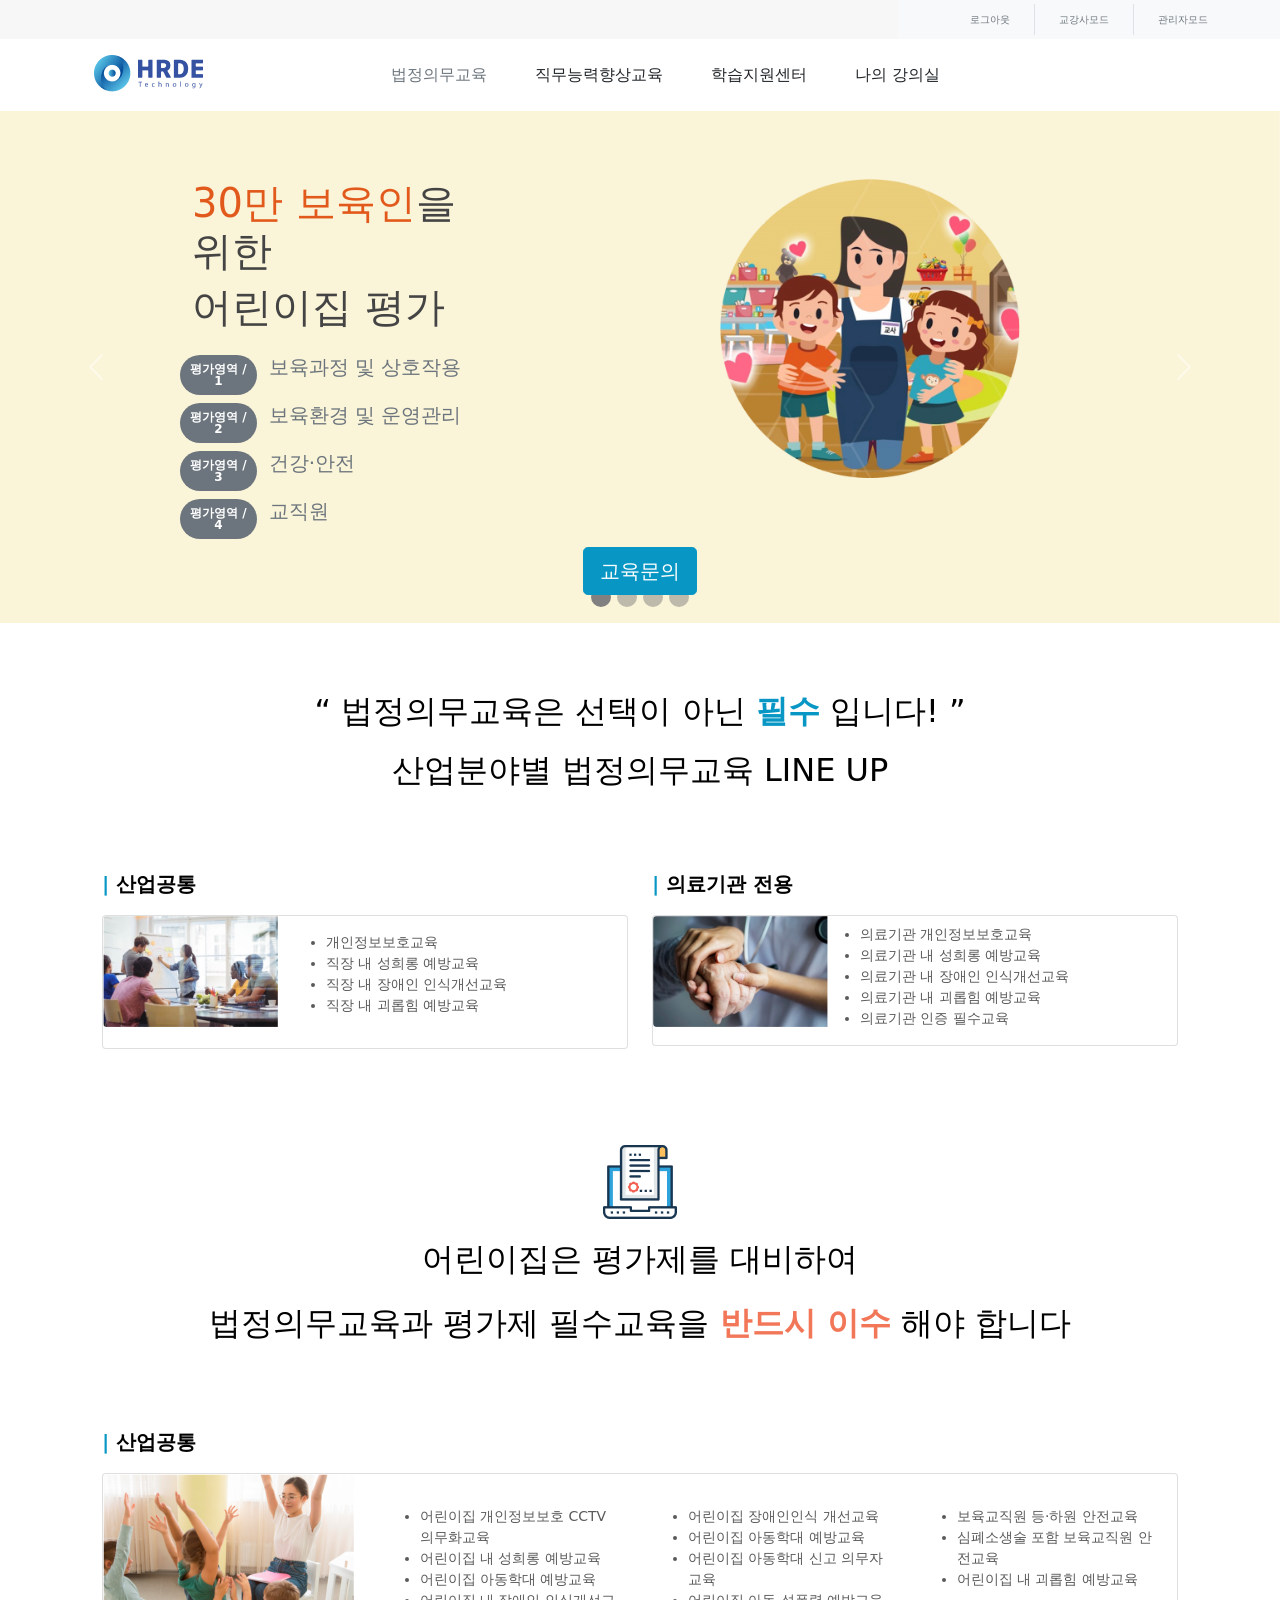
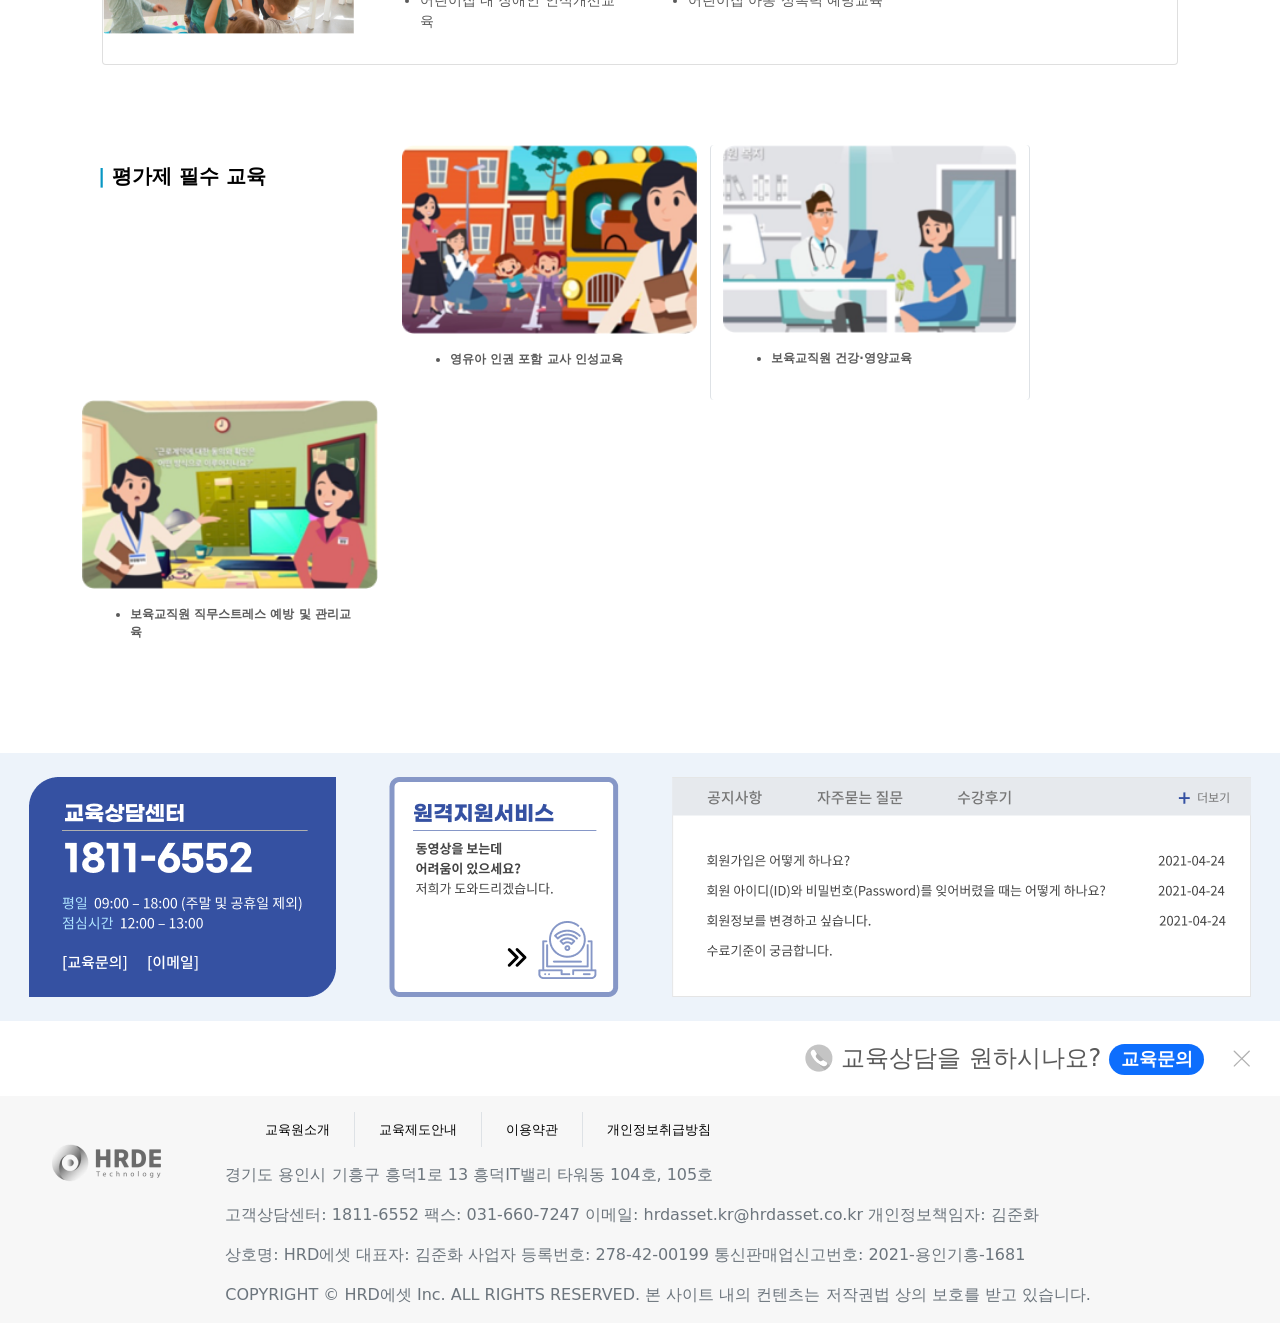
<file: index.html>
<!doctype html>
<html lang="en">

<head>
  <meta charset="utf-8">
  <meta name="viewport" content="width=device-width, initial-scale=1">
  <meta name="description" content="">
  <meta name="author" content="Mark Otto, Jacob Thornton, and Bootstrap contributors">
  <meta name="generator" content="Hugo 0.88.1">
  <title>Carousel Template · Bootstrap v5.1</title>

  <link rel="canonical" href="https://getbootstrap.com/docs/5.1/examples/carousel/">



  <!-- Bootstrap core CSS -->
  <link href="assets/dist/css/bootstrap.min.css" rel="stylesheet">

  <style>
    .bd-placeholder-img {
      font-size: 1.125rem;
      text-anchor: middle;
      -webkit-user-select: none;
      -moz-user-select: none;
      user-select: none;
    }

    @media (min-width: 768px) {
      .bd-placeholder-img-lg {
        font-size: 3.5rem;
      }
    }
  </style>


  <!-- Custom styles for this template -->
  <link href="carousel.css" rel="stylesheet">
  <link href="headers.css" rel="stylesheet">
  <link href="styles.css" rel="stylesheet">
</head>

<body>
  <main>
    <div class="row">
      <div class="col-lg-12" style="background-color: #F7F7F7;">
        <nav class="py-1 px-4 bg-light float-end">
          <div class="container d-flex flex-wrap">
            <ul class="nav">
              <li class="nav-item"><small style="font-size: x-small;"><a href="#"
                    class="nav-link link-dark px-4 d-block text-muted">로그아웃</a></small></li>
              <li class="nav-item"><small style="font-size: x-small;"><a href="#"
                    class="nav-link link-dark px-4 d-block text-muted border-end border-start">교강사모드</a></small></li>
              <li class="nav-item"><small style="font-size: x-small;"><a href="#"
                    class="nav-link link-dark px-4 d-block text-muted">관리자모드</a></small></li>
            </ul>
          </div>
        </nav>
      </div>
      <div class="col-lg-12">
        <div class="container">
          <header class="d-flex flex-wrap py-3">
            <div class="col-md-3 text-start">
              <img src="assets/img/logo.png" alt="">
            </div>

            <ul class="nav col-12 col-md-auto mb-2 justify-content-center mb-md-0">
              <li><a href="#" class="nav-link px-4 link-secondary">법정의무교육</a></li>
              <li><a href="#" class="nav-link px-4 link-dark">직무능력향상교육</a></li>
              <li><a href="#" class="nav-link px-4 link-dark">학습지원센터</a></li>
              <li><a href="#" class="nav-link px-4 link-dark">나의 강의실</a></li>
            </ul>
          </header>
        </div>
      </div>
    </div>

    <div id="myCarousel" class="carousel slide" data-bs-ride="carousel">
      <ol class="carousel-indicators">
        <li type="button" data-bs-target="#myCarousel" data-bs-slide-to="0" class="active" aria-current="true"
          aria-label="Slide 1"></li>
        <li type="button" data-bs-target="#myCarousel" data-bs-slide-to="1" aria-label="Slide 2"></li>
        <li type="button" data-bs-target="#myCarousel" data-bs-slide-to="2" aria-label="Slide 3"></li>
        <li type="button" data-bs-target="#myCarousel" data-bs-slide-to="3" aria-label="Slide 4"></li>
      </ol>
      <div class="carousel-inner">
        <!-- slide 1 -->
        <div class="carousel-item active">
          <img src="assets/img/kotak.png" class="bd-placeholder-img" width="100%" height="100%" aria-hidden="true"
            preserveAspectRatio="xMidYMid slice" focusable="false" alt="">

          <div class="container">
            <div class="carousel-caption">
              <div class="row">
                <div class="col-md-4 text-start">
                  <h1 class="col-md-12 text-start" style="color: #444444"><span style="color: #E2591C;">30만 보육인</span>을
                    위한</h1>
                  <h1 class="col-md-12 text-start mb-4" style="color: #444444">어린이집 평가</h1>
                  <div class="row">
                    <div class="badge bg-secondary text-wrap rounded-pill p-2 col-md-3">
                      평가영역 / 1
                    </div>
                    <h5 class="text-wrap col-md-9 text-secondary">보육과정 및 상호작용</h5>
                  </div>
                  <div class="row mt-2">
                    <div class="badge bg-secondary text-wrap rounded-pill p-2 col-md-3">
                      평가영역 / 2
                    </div>
                    <h5 class="text-wrap col-md-9 text-secondary">보육환경 및 운영관리</h5>
                  </div>
                  <div class="row mt-2">
                    <div class="badge bg-secondary text-wrap rounded-pill p-2 col-md-3">
                      평가영역 / 3
                    </div>
                    <h5 class="text-wrap col-md-9 text-secondary">건강·안전</h5>
                  </div>
                  <div class="row mt-2">
                    <div class="badge bg-secondary text-wrap rounded-pill p-2 col-md-3">
                      평가영역 / 4
                    </div>
                    <h5 class="text-wrap col-md-9 text-secondary">교직원</h5>
                  </div>
                </div>
                <div class="col-md-6 offset-md-2"><img width="300px" src="assets/img/keluarga.png" alt=""></div>
              </div>
              <p class="mt-2"><a class="btn btn-lg btn-primary" href="#">교육문의</a></p>
            </div>
          </div>
        </div>

        <!-- slide 2 -->
        <div class="carousel-item">
          <img src="assets/img/slide2.png" class="bd-placeholder-img" width="100%" height="100%" aria-hidden="true"
            preserveAspectRatio="xMidYMid slice" focusable="false" alt="">

          <div class="container">
            <div class="carousel-caption">
              <p class="fs-1 text-black">HRD에셋 교육원 <span class="fw-bolder">법정의무교육</span></p>
              <img src="assets/img/gambarslide2.png" alt="">
              <p class="mt-2"><a class="btn btn-lg btn-primary" href="#">교육문의</a></p>
            </div>
          </div>
        </div>

        <!-- slide 3 -->
        <div class="carousel-item">
          <img src="assets/img/slide3.png" class="bd-placeholder-img" width="100%" height="100%" aria-hidden="true"
            preserveAspectRatio="xMidYMid slice" focusable="false" alt="">

          <div class="container">
            <div class="carousel-caption">
              <div class="row">
                <div class="col-sm-6">
                  <img width="400px" src="assets/img/textslide3.png" alt="">
                </div>
                <div class="col-sm-6">
                  <img width="400px" src="assets/img/gambarslide3.png" alt="">
                </div>
              </div>
              <p class="mt-2"><a class="btn btn-lg btn-primary" href="#">교육문의</a></p>
            </div>
          </div>
        </div>

        <!-- slide 4 -->
        <div class="carousel-item">
          <img src="assets/img/slide4.png" class="bd-placeholder-img" width="100%" height="100%" aria-hidden="true"
            preserveAspectRatio="xMidYMid slice" focusable="false" alt="">

          <div class="container">
            <div class="carousel-caption">
              <div class="row">
                <div class="col-sm-6">
                  <img width="370px" src="assets/img/textslide4.png" alt="">
                </div>
                <div class="col-sm-6">
                  <img width="370px" src="assets/img/gambarslide4.png" alt="">
                </div>
              </div>
              <p class="mt-2"><a class="btn btn-lg btn-primary" href="#">교육문의</a></p>
            </div>
          </div>
        </div>

      </div>
      <button class="carousel-control-prev" type="button" data-bs-target="#myCarousel" data-bs-slide="prev">
        <span class="carousel-control-prev-icon" aria-hidden="true"></span>
        <span class="visually-hidden">Previous</span>
      </button>
      <button class="carousel-control-next" type="button" data-bs-target="#myCarousel" data-bs-slide="next">
        <span class="carousel-control-next-icon" aria-hidden="true"></span>
        <span class="visually-hidden">Next</span>
      </button>
    </div>

    <!-- lineup -->
    <p class="text-center fs-2 text-black">“ 법정의무교육은 선택이 아닌 <span class="fw-bolder text-primary">필수</span> 입니다! ”</p>

    <h2 class="text-center text-black">산업분야별 법정의무교육 LINE UP</h2>
    <!-- end line up -->

    <div class="featurette-divider"></div>

    <div class="container pl-2 pr-2">
      <div class="row">
        <div class="col-md-6">
          <p class="text-black fs-5 fw-bolder"><span class="text-primary fw-bolder"> |</span> 산업공통</p>
          <div class="card mb-3">
            <div class="row g-0">
              <div class="col-md-4">
                <img src="assets/img/meeting.png" class="img-fluid rounded-start" alt="...">
              </div>
              <div class="col-md-8">
                <div class="card-body pt-3">
                  <ul style="font-size: 14px;">
                    <li>개인정보보호교육</li>
                    <li>직장 내 성희롱 예방교육</li>
                    <li>직장 내 장애인 인식개선교육</li>
                    <li>직장 내 괴롭힘 예방교육</li>
                  </ul>
                </div>
              </div>
            </div>
          </div>
        </div>
        <div class="col-md-6">
          <p class="text-black fs-5 fw-bolder"><span class="text-primary fw-bolder"> |</span> 의료기관 전용</p>
          <div class="card mb-3">
            <div class="row g-0">
              <div class="col-md-4">
                <img src="assets/img/tangan.png" class="img-fluid rounded-start" alt="...">
              </div>
              <div class="col-md-8">
                <div class="card-body p-0 pt-2">
                  <ul style="font-size: 14px;">
                    <li>의료기관 개인정보보호교육</li>
                    <li>의료기관 내 성희롱 예방교육</li>
                    <li>의료기관 내 장애인 인식개선교육</li>
                    <li>의료기관 내 괴롭힘 예방교육</li>
                    <li>의료기관 인증 필수교육</li>
                  </ul>
                </div>
              </div>
            </div>
          </div>
        </div>
      </div>
    </div>

    <div class="featurette-divider"></div>
    <p class="text-center"><img src="assets/img/print.png" alt=""></p>
    <p class="text-center fs-2 text-black">어린이집은 평가제를 대비하여</p>
    <p class="text-center fs-2 text-black">법정의무교육과 평가제 필수교육을 <span class="fw-bolder" style="color: #F27658;">반드시
        이수</span> 해야 합니다</p>

    <div class="featurette-divider"></div>
    <!-- gambar budak saha -->
    <div class="container pl-2 pr-2">
      <p class="text-black fs-5 fw-bolder"><span class="text-primary fw-bolder"> |</span> 산업공통</p>
      <div class="card mb-3">
        <div class="row g-0">
          <div class="col-lg-3">
            <img src="assets/img/budaksaha.png" class="img-fluid rounded-start" alt="...">
          </div>
          <div class="col-lg-3 mt-3 mt-3">
            <div class="card-body">
              <ul style="font-size: 14px;">
                <li>어린이집 개인정보보호 CCTV 의무화교육</li>
                <li>어린이집 내 성희롱 예방교육</li>
                <li>어린이집 아동학대 예방교육</li>
                <li>어린이집 내 장애인 인식개선교육</li>
              </ul>
            </div>
          </div>
          <div class="col-lg-3 mt-3">
            <div class="card-body">
              <ul style="font-size: 14px;">
                <li>어린이집 장애인인식 개선교육</li>
                <li>어린이집 아동학대 예방교육</li>
                <li>어린이집 아동학대 신고 의무자교육</li>
                <li>어린이집 아동 성폭력 예방교육</li>
              </ul>
            </div>
          </div>
          <div class="col-lg-3 mt-3">
            <div class="card-body">
              <ul style="font-size: 14px;">
                <li>보육교직원 등·하원 안전교육</li>
                <li>심폐소생술 포함 보육교직원 안전교육</li>
                <li>어린이집 내 괴롭힘 예방교육</li>
              </ul>
            </div>
          </div>
        </div>
      </div>
    </div>
    <!-- end budak saha -->
    <div class="featurette-divider"></div>
    <div class="container">
      <div class="row">
        <div class="card border-0 float-start" style="width: 20rem;">
          <div class="card-body">
            <p class="text-black fs-5 fw-bold float-start"><span class="text-primary fw-bold"> |</span> 평가제 필수 교육</p>
          </div>
        </div>
        <div class="card border-0" style="width: 20rem;">
          <img src="assets/img/bebas1.png" class="card-img-top" alt="...">
          <div class="card-body">
            <ul>
              <li style="font-size: 12px;" class="fw-bold">영유아 인권 포함 교사 인성교육</li>
            </ul>
          </div>
        </div>
        <div class="card border-0 border-start border-end" style="width: 20rem;">
          <img src="assets/img/bebas2.png" class="card-img-top" alt="...">
          <div class="card-body">
            <ul>
              <li style="font-size: 12px;" class="fw-bold">보육교직원 건강·영양교육</li>
            </ul>
          </div>
        </div>
        <div class="card border-0" style="width: 20rem;">
          <img src="assets/img/bebas3.png" class="card-img-top" alt="...">
          <div class="card-body">
            <ul>
              <li style="font-size: 12px;" class="fw-bold">보육교직원 직무스트레스 예방 및 관리교육</li>
            </ul>
          </div>
        </div>
      </div>
    </div>

    <div class="featurette-divider"></div>
    <div class="container-fluid-lg text-center" style="background-color: #EDF3FA;">
      <img class="img-fluid p-4" src="assets/img/1811.png" alt="">
      <img class="img-fluid p-4" src="assets/img/wifi.png" alt="">
      <img class="img-fluid p-4" src="assets/img/info.png" alt="">
    </div>

    <div class="container-fluid-lg p-2 text-end fs-4">
      <img src="assets/img/telepon.png" alt=""> 교육상담을 원하시나요?
      <span class="badge rounded-pill bg-primary">교육문의</span>
      <img class="p-3" src="assets/img/x.png" alt="">
    </div>

    <!-- FOOTER -->
    <footer class="container-fluid" style="background-color: #F7F7F7;">
      <div class="row">
        <div class="col-lg-2 p-5">
          <img class="rounded mx-auto d-block" src="assets/img/logoabu.png" alt="">
        </div>
        <div class="col-lg-10">
          <div class="col md-12">

            <ul class="nav p-3">
              <li class="nav-item"><small style="font-size: small;"><a href="#"
                    class="nav-link link-dark px-4 d-block text-black">교육원소개</a></small></li>
              <li class="nav-item"><small style="font-size: small;"><a href="#"
                    class="nav-link link-dark px-4 d-block text-black border-end border-start">교육제도안내</a></small></li>
              <li class="nav-item"><small style="font-size: small;"><a href="#"
                    class="nav-link link-dark px-4 d-block text-black border-end">이용약관</a></small></li>
              <li class="nav-item"><small style="font-size: small;"><a href="#"
                    class="nav-link link-dark px-4 d-block text-black">개인정보취급방침</a></small></li>
            </ul>
          </div>
          <div class="col md-12">
            <p class="fs-6 text-muted">경기도 용인시 기흥구 흥덕1로 13 흥덕IT밸리 타워동 104호, 105호</p>
            <p class="fs-6 text-muted">고객상담센터: 1811-6552 팩스: 031-660-7247 이메일: hrdasset.kr@hrdasset.co.kr 개인정보책임자: 김준화
            </p>
            <p class="fs-6 text-muted">상호명: HRD에셋 대표자: 김준화 사업자 등록번호: 278-42-00199 통신판매업신고번호: 2021-용인기흥-1681</p>
            <p class="fs-6 text-muted">COPYRIGHT © HRD에셋 Inc. ALL RIGHTS RESERVED. 본 사이트 내의 컨텐츠는 저작권법 상의 보호를 받고 있습니다.
            </p>
          </div>
        </div>
      </div>
    </footer>
  </main>


  <script src="assets/dist/js/bootstrap.bundle.min.js"></script>


</body>

</html>
</file>
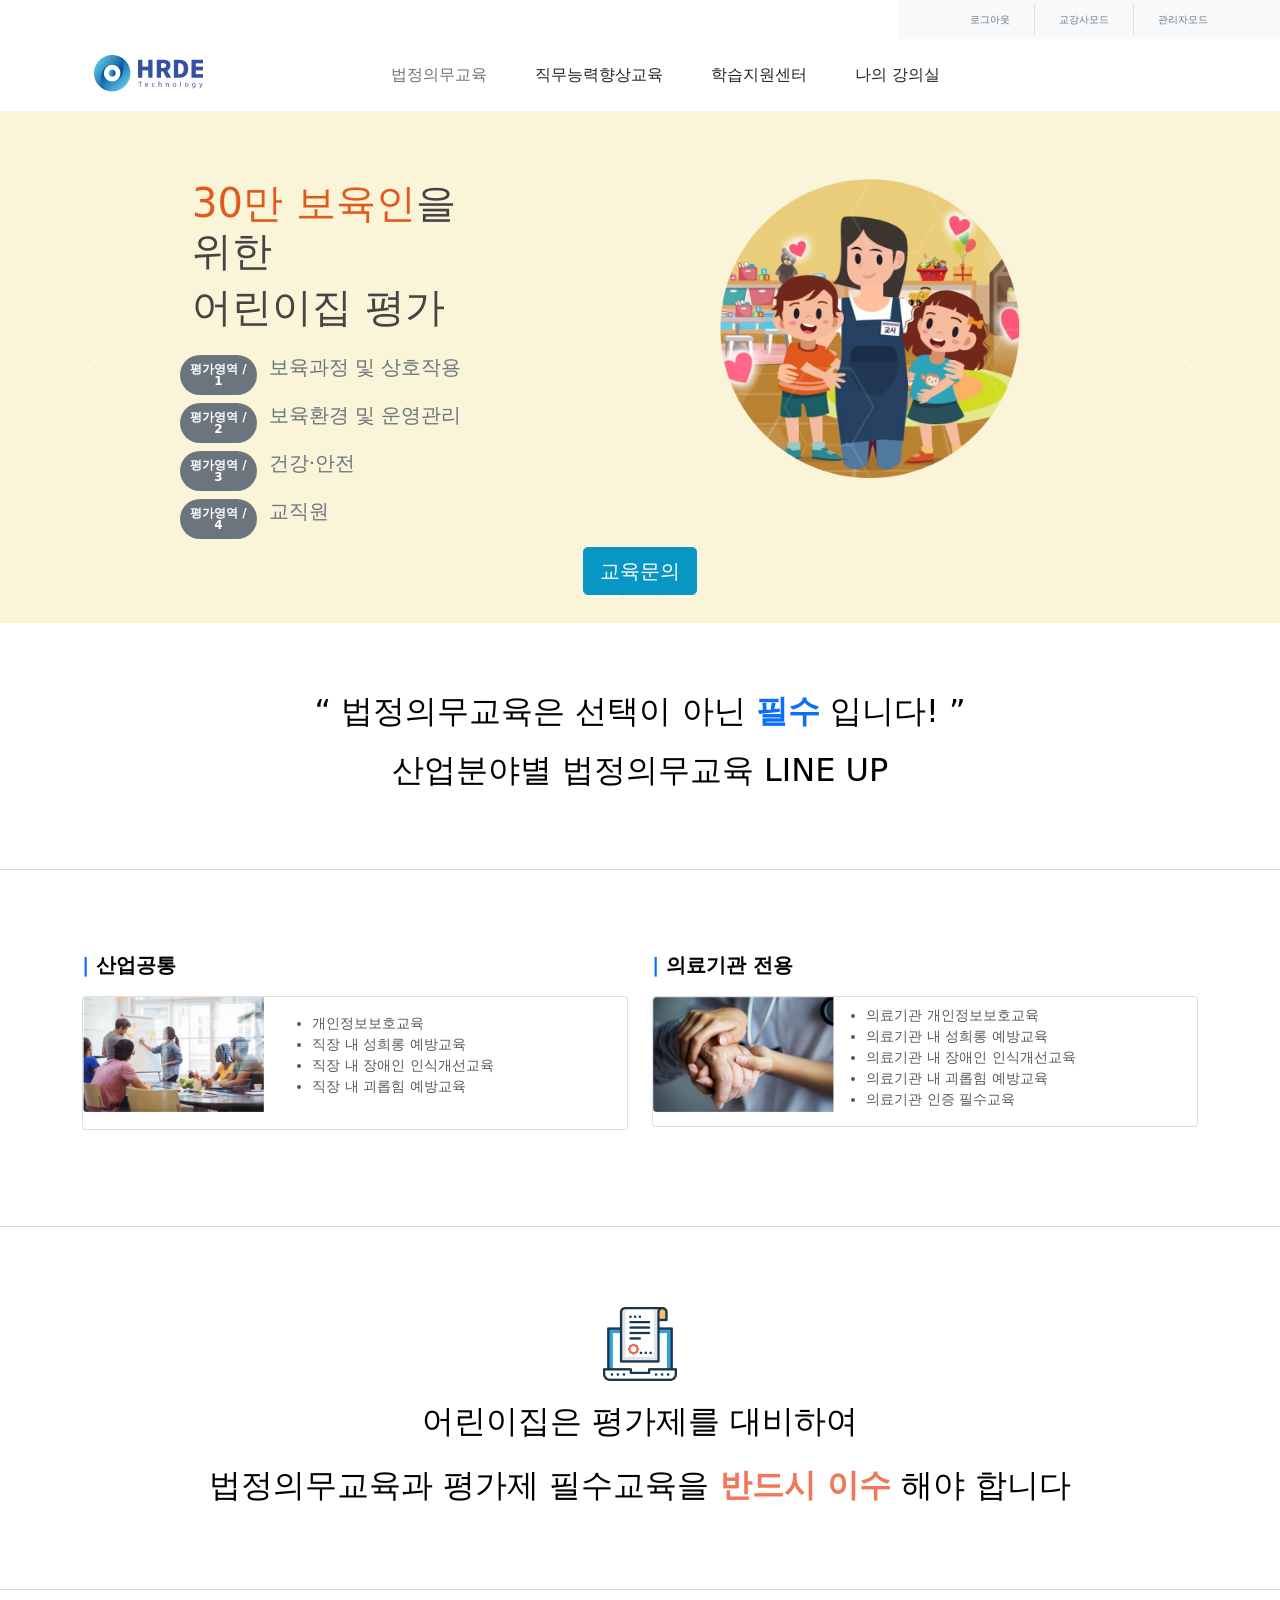
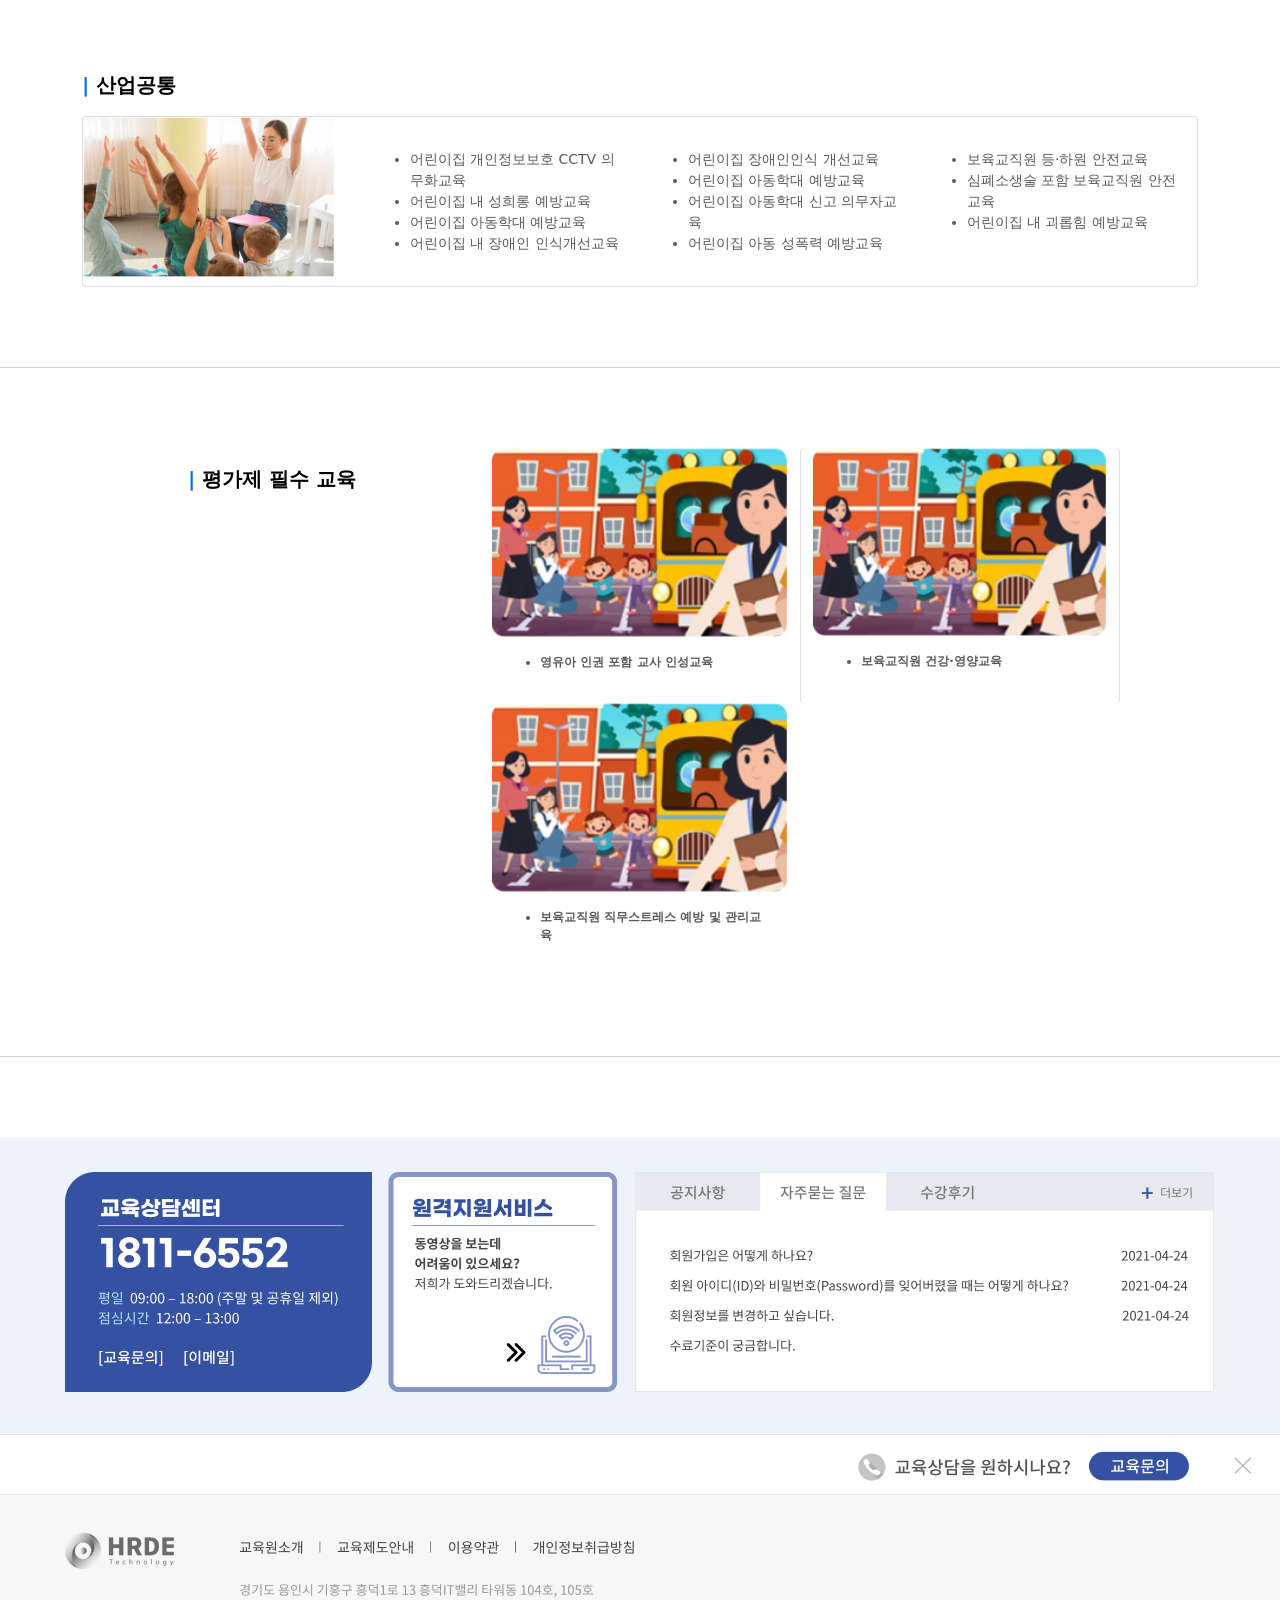
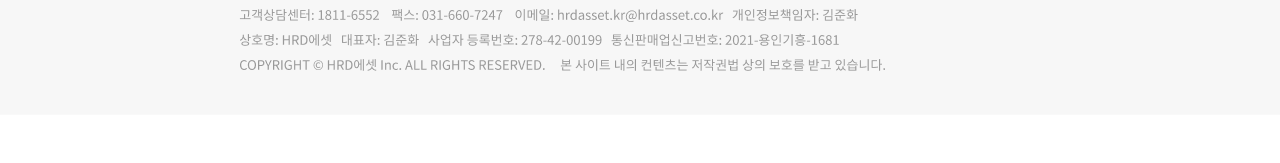
<file: carousel/index.html>
<!doctype html>
<html lang="en">

<head>
  <meta charset="utf-8">
  <meta name="viewport" content="width=device-width, initial-scale=1">
  <meta name="description" content="">
  <meta name="author" content="Mark Otto, Jacob Thornton, and Bootstrap contributors">
  <meta name="generator" content="Hugo 0.88.1">
  <title>Carousel Template · Bootstrap v5.1</title>

  <link rel="canonical" href="https://getbootstrap.com/docs/5.1/examples/carousel/">



  <!-- Bootstrap core CSS -->
  <link href="../assets/dist/css/bootstrap.min.css" rel="stylesheet">

  <style>
    .bd-placeholder-img {
      font-size: 1.125rem;
      text-anchor: middle;
      -webkit-user-select: none;
      -moz-user-select: none;
      user-select: none;
    }

    @media (min-width: 768px) {
      .bd-placeholder-img-lg {
        font-size: 3.5rem;
      }
    }
  </style>


  <!-- Custom styles for this template -->
  <link href="carousel.css" rel="stylesheet">
  <link href="headers.css" rel="stylesheet">
  <link href="styles.css" rel="stylesheet">
</head>

<body>
  <main>
    <div class="row">
      <div class="col-lg-12">
        <nav class="py-1 px-4 bg-light float-end">
          <div class="container d-flex flex-wrap">
            <ul class="nav">
              <li class="nav-item"><small style="font-size: x-small;"><a href="#"
                    class="nav-link link-dark px-4 d-block text-muted">로그아웃</a></small></li>
              <li class="nav-item"><small style="font-size: x-small;"><a href="#"
                    class="nav-link link-dark px-4 d-block text-muted border-end border-start">교강사모드</a></small></li>
              <li class="nav-item"><small style="font-size: x-small;"><a href="#"
                    class="nav-link link-dark px-4 d-block text-muted">관리자모드</a></small></li>
            </ul>
          </div>
        </nav>
      </div>
      <div class="col-lg-12">
        <div class="container">
          <header class="d-flex flex-wrap py-3">
            <div class="col-md-3 text-start">
              <img src="../assets/img/logo.png" alt="">
            </div>

            <ul class="nav col-12 col-md-auto mb-2 justify-content-center mb-md-0">
              <li><a href="#" class="nav-link px-4 link-secondary">법정의무교육</a></li>
              <li><a href="#" class="nav-link px-4 link-dark">직무능력향상교육</a></li>
              <li><a href="#" class="nav-link px-4 link-dark">학습지원센터</a></li>
              <li><a href="#" class="nav-link px-4 link-dark">나의 강의실</a></li>
            </ul>
          </header>
        </div>
      </div>
    </div>

    <div id="myCarousel" class="carousel slide" data-bs-ride="carousel">
      <div class="carousel-indicators">
        <button type="button" data-bs-target="#myCarousel" data-bs-slide-to="0" class="active" aria-current="true"
          aria-label="Slide 1"></button>
        <button type="button" data-bs-target="#myCarousel" data-bs-slide-to="1" aria-label="Slide 2"></button>
        <button type="button" data-bs-target="#myCarousel" data-bs-slide-to="2" aria-label="Slide 3"></button>
      </div>
      <div class="carousel-inner">
        <div class="carousel-item active">
          <img src="../assets/img/kotak.png" class="bd-placeholder-img" width="100%" height="100%" aria-hidden="true"
            preserveAspectRatio="xMidYMid slice" focusable="false" alt="">
          <!-- <svg class="bd-placeholder-img" width="100%" height="100%" xmlns="http://www.w3.org/2000/svg"
            aria-hidden="true" preserveAspectRatio="xMidYMid slice" focusable="false">
            <rect width="100%" height="100%" fill="#777" />
          </svg> -->

          <div class="container">
            <div class="carousel-caption">
              <div class="row">
                <div class="col-md-4 text-start">
                  <h1 class="col-md-12 text-start" style="color: #444444"><span style="color: #E2591C;">30만 보육인</span>을
                    위한</h1>
                  <h1 class="col-md-12 text-start mb-4" style="color: #444444">어린이집 평가</h1>
                  <div class="row">
                    <div class="badge bg-secondary text-wrap rounded-pill p-2 col-md-3">
                      평가영역 / 1
                    </div>
                    <h5 class="text-wrap col-md-9 text-secondary">보육과정 및 상호작용</h5>
                  </div>
                  <div class="row mt-2">
                    <div class="badge bg-secondary text-wrap rounded-pill p-2 col-md-3">
                      평가영역 / 2
                    </div>
                    <h5 class="text-wrap col-md-9 text-secondary">보육환경 및 운영관리</h5>
                  </div>
                  <div class="row mt-2">
                    <div class="badge bg-secondary text-wrap rounded-pill p-2 col-md-3">
                      평가영역 / 3
                    </div>
                    <h5 class="text-wrap col-md-9 text-secondary">건강·안전</h5>
                  </div>
                  <div class="row mt-2">
                    <div class="badge bg-secondary text-wrap rounded-pill p-2 col-md-3">
                      평가영역 / 4
                    </div>
                    <h5 class="text-wrap col-md-9 text-secondary">교직원</h5>
                  </div>
                </div>
                <div class="col-md-6 offset-md-2"><img width="300px" src="../assets/img/keluarga.png" alt=""></div>
              </div>
              <!-- <p>Some representative placeholder content for the second slide of the carousel.</p> -->
              <p class="mt-2"><a class="btn btn-lg btn-primary" href="#">교육문의</a></p>
            </div>
          </div>
        </div>

        <!-- <div class="carousel-item">
          <svg class="bd-placeholder-img" width="100%" height="100%" xmlns="http://www.w3.org/2000/svg"
            aria-hidden="true" preserveAspectRatio="xMidYMid slice" focusable="false">
            <rect width="100%" height="100%" fill="#777" />
          </svg>

          <div class="container">
            <div class="carousel-caption text-start">
              <h1>Example headline.</h1>
              <p>Some representative placeholder content for the first slide of the carousel.</p>
              <p><a class="btn btn-lg btn-primary" href="#">Sign up today</a></p>
            </div>
          </div>
        </div>

        <div class="carousel-item">
          <svg class="bd-placeholder-img" width="100%" height="100%" xmlns="http://www.w3.org/2000/svg"
            aria-hidden="true" preserveAspectRatio="xMidYMid slice" focusable="false">
            <rect width="100%" height="100%" fill="#777" />
          </svg>

          <div class="container">
            <div class="carousel-caption text-end">
              <h1>One more for good measure.</h1>
              <p>Some representative placeholder content for the third slide of this carousel.</p>
              <p><a class="btn btn-lg btn-primary" href="#">Browse gallery</a></p>
            </div>
          </div>
        </div> -->
      </div>
      <button class="carousel-control-prev" type="button" data-bs-target="#myCarousel" data-bs-slide="prev">
        <span class="carousel-control-prev-icon" aria-hidden="true"></span>
        <span class="visually-hidden">Previous</span>
      </button>
      <button class="carousel-control-next" type="button" data-bs-target="#myCarousel" data-bs-slide="next">
        <span class="carousel-control-next-icon" aria-hidden="true"></span>
        <span class="visually-hidden">Next</span>
      </button>
    </div>

    <!-- lineup -->
    <p class="text-center fs-2 text-black">“ 법정의무교육은 선택이 아닌 <span class="fw-bolder text-primary">필수</span> 입니다! ”</p>

    <h2 class="text-center text-black">산업분야별 법정의무교육 LINE UP</h2>
    <!-- end line up -->

    <hr class="featurette-divider">

    <div class="container">
      <div class="row">
        <div class="col-md-6">
          <p class="text-black fs-5 fw-bolder"><span class="text-primary fw-bolder"> |</span> 산업공통</p>
          <div class="card mb-3">
            <div class="row g-0">
              <div class="col-md-4">
                <img src="../assets/img/meeting.png" class="img-fluid rounded-start" alt="...">
              </div>
              <div class="col-md-8">
                <div class="card-body pt-3">
                  <ul style="font-size: 14px;">
                    <li>개인정보보호교육</li>
                    <li>직장 내 성희롱 예방교육</li>
                    <li>직장 내 장애인 인식개선교육</li>
                    <li>직장 내 괴롭힘 예방교육</li>
                  </ul>
                </div>
              </div>
            </div>
          </div>
        </div>
        <div class="col-md-6">
          <p class="text-black fs-5 fw-bolder"><span class="text-primary fw-bolder"> |</span> 의료기관 전용</p>
          <div class="card mb-3">
            <div class="row g-0">
              <div class="col-md-4">
                <img src="../assets/img/tangan.png" class="img-fluid rounded-start" alt="...">
              </div>
              <div class="col-md-8">
                <div class="card-body p-0 pt-2">
                  <ul style="font-size: 14px;">
                    <li>의료기관 개인정보보호교육</li>
                    <li>의료기관 내 성희롱 예방교육</li>
                    <li>의료기관 내 장애인 인식개선교육</li>
                    <li>의료기관 내 괴롭힘 예방교육</li>
                    <li>의료기관 인증 필수교육</li>
                  </ul>
                </div>
              </div>
            </div>
          </div>
        </div>
      </div>
    </div>

    <hr class="featurette-divider">
    <p class="text-center"><img src="../assets/img/print.png" alt=""></p>
    <p class="text-center fs-2 text-black">어린이집은 평가제를 대비하여</p>
    <p class="text-center fs-2 text-black">법정의무교육과 평가제 필수교육을 <span class="fw-bolder" style="color: #F27658;">반드시
        이수</span> 해야 합니다</p>

    <hr class="featurette-divider">
    <!-- gambar budak saha -->
    <div class="container">
      <p class="text-black fs-5 fw-bolder"><span class="text-primary fw-bolder"> |</span> 산업공통</p>
      <div class="card mb-3">
        <div class="row g-0">
          <div class="col-lg-3">
            <img src="../assets/img/budaksaha.png" class="img-fluid rounded-start" alt="...">
          </div>
          <div class="col-lg-3 mt-3 mt-3">
            <div class="card-body">
              <ul style="font-size: 14px;">
                <li>어린이집 개인정보보호 CCTV 의무화교육</li>
                <li>어린이집 내 성희롱 예방교육</li>
                <li>어린이집 아동학대 예방교육</li>
                <li>어린이집 내 장애인 인식개선교육</li>
              </ul>
            </div>
          </div>
          <div class="col-lg-3 mt-3">
            <div class="card-body">
              <ul style="font-size: 14px;">
                <li>어린이집 장애인인식 개선교육</li>
                <li>어린이집 아동학대 예방교육</li>
                <li>어린이집 아동학대 신고 의무자교육</li>
                <li>어린이집 아동 성폭력 예방교육</li>
              </ul>
            </div>
          </div>
          <div class="col-lg-3 mt-3">
            <div class="card-body">
              <ul style="font-size: 14px;">
                <li>보육교직원 등·하원 안전교육</li>
                <li>심폐소생술 포함 보육교직원 안전교육</li>
                <li>어린이집 내 괴롭힘 예방교육</li>
              </ul>
            </div>
          </div>
        </div>
      </div>
    </div>
    <!-- end budak saha -->

    <hr class="featurette-divider">
    <div class="container">
      <div class="row justify-content-center">
        <div class="card border-0" style="width: 20rem;">
          <div class="card-body">
            <p class="text-black fs-5 fw-bold"><span class="text-primary fw-bold"> |</span> 평가제 필수 교육</p>
          </div>
        </div>
        <div class="card border-0" style="width: 20rem;">
          <img src="../assets/img/bebas1.png" class="card-img-top" alt="...">
          <div class="card-body">
            <ul>
              <li style="font-size: 12px;" class="fw-bold">영유아 인권 포함 교사 인성교육</li>
            </ul>
          </div>
        </div>
        <div class="card border-0 border-start border-end" style="width: 20rem;">
          <img src="../assets/img/bebas1.png" class="card-img-top" alt="...">
          <div class="card-body">
            <ul>
              <li style="font-size: 12px;" class="fw-bold">보육교직원 건강·영양교육</li>
            </ul>
          </div>
        </div>
        <div class="card border-0" style="width: 20rem;">
          <img src="../assets/img/bebas1.png" class="card-img-top" alt="...">
          <div class="card-body">
            <ul>
              <li style="font-size: 12px;" class="fw-bold">보육교직원 직무스트레스 예방 및 관리교육</li>
            </ul>
          </div>
        </div>
      </div>
    </div>

    <hr class="featurette-divider">
    <img class="img-fluid" src="../assets/img/infocall.png" width="100%" alt="">
    <img class="img-fluid" src="../assets/img/call.png" width="100%" alt="">
    <img class="img-fluid" src="../assets/img/footer.png" width="100%" alt="">


    <!-- FOOTER -->
    <!-- <footer class="container">
      <p class="float-end"><a href="#">Back to top</a></p>
      <p>&copy; 2022 Company, Inc. &middot; <a href="#">Privacy</a> &middot; <a href="#">Terms</a></p>
    </footer> -->
  </main>


  <script src="../assets/dist/js/bootstrap.bundle.min.js"></script>


</body>

</html>
</file>
<file: carousel.css>
/* GLOBAL STYLES
-------------------------------------------------- */
/* Padding below the footer and lighter body text */

body {
  /* padding-top: 3rem; */
  /* padding-bottom: 3rem; */
  color: #5a5a5a;
}


/* CUSTOMIZE THE CAROUSEL
-------------------------------------------------- */

/* Carousel base class */
.carousel {
  margin-bottom: 4rem;
}
/* Since positioning the image, we need to help out the caption */
.carousel-caption {
  top: 3rem;
  bottom: 3rem;
  z-index: 10;
}

/* Declare heights because of positioning of img element */
.carousel-item {
  height: 32rem;
}
.carousel-item > img {
  position: absolute;
  top: 0;
  left: 0;
  min-width: 100%;
  height: 32rem;
}


/* MARKETING CONTENT
-------------------------------------------------- */

/* Center align the text within the three columns below the carousel */
.marketing .col-lg-4 {
  margin-bottom: 1.5rem;
  text-align: center;
}
.marketing h2 {
  font-weight: 400;
}
/* rtl:begin:ignore */
.marketing .col-lg-4 p {
  margin-right: .75rem;
  margin-left: .75rem;
}
/* rtl:end:ignore */


/* Featurettes
------------------------- */

.featurette-divider {
  margin: 5rem 0; /* Space out the Bootstrap <hr> more */
}

/* Thin out the marketing headings */
.featurette-heading {
  font-weight: 300;
  line-height: 1;
  /* rtl:remove */
  letter-spacing: -.05rem;
}


/* RESPONSIVE CSS
-------------------------------------------------- */

@media (min-width: 40em) {
  /* Bump up size of carousel content */
  .carousel-caption p {
    margin-bottom: 1.25rem;
    font-size: 1.25rem;
    line-height: 1.4;
  }

  .featurette-heading {
    font-size: 50px;
  }
}

@media (min-width: 62em) {
  .featurette-heading {
    margin-top: 7rem;
  }
}

.carousel-indicators li {
  width: 0 !important;
  height: 0 !important;
  /* background-color: #fff !important; */
  border: 10px solid gray !important;
  border-radius: 50% !important;
}
.carousel-indicators .active {
  background-color: gray !important;
}

a.active {
	color: #0897c4 !important;
}
a:hover {
	color: #0897c4 !important;
}
</file>
<file: headers.css>
.b-example-divider {
    height: 3rem;
    background-color: rgba(0, 0, 0, .1);
    border: solid rgba(0, 0, 0, .15);
    border-width: 1px 0;
    box-shadow: inset 0 .5em 1.5em rgba(0, 0, 0, .1), inset 0 .125em .5em rgba(0, 0, 0, .15);
  }
  
  .form-control-dark {
    color: #fff;
    background-color: var(--bs-dark);
    border-color: var(--bs-gray);
  }
  .form-control-dark:focus {
    color: #fff;
    background-color: var(--bs-dark);
    border-color: #fff;
    box-shadow: 0 0 0 .25rem rgba(255, 255, 255, .25);
  }
  
  .bi {
    vertical-align: -.125em;
    fill: currentColor;
  }
  
  .text-small {
    font-size: 85%;
  }
  
  .dropdown-toggle {
    outline: 0;
  }
</file>
<file: styles.css>
.btn-primary {
    color: #fff !important;
    background-color: #0897C4 !important;
    border-color: #0897C4 !important;
}

.text-primary {
    color: #0897C4 !important;
}

.bg-custom-gray {
    background-color: #B0B0B0 !important;
}

.bg-custom-light-gray {
    background-color: #E5E5E5 !important;
}

.border-light-gray {
    border-color: #E5E5E5 !important;
}

.border-gray {
    border-color: #B0B0B0 !important;
}

.border-blue {
    border-color: #3551A2 !important;
}

.border-light-blue {
    border-color: #0897C4 !important;
}

.bg-custom-blue {
    background-color: #3551A2 !important;
}

.accordion-button::after {
    background-image: url("assets/img/panah.png") !important;
}
.accordion-button:not(.collapsed)::after {
    background-image: url("assets/img/panahbawah.png") !important;
}

a.nav-link.fw-bold.text-black.border-top.border-bottom.border-3.active {
    border-color: #3551A2 !important;
}

.go-mid {
    margin: 0;
    position: absolute;
    top: 50%;
    left: 50%;
    -ms-transform: translate(-50%, -50%);
    transform: translate(-50%, -50%);
}

.fs-7 {
    font-size: 0.9rem !important;
}

.fs-8 {
    font-size: 0.8rem !important;
}

.fs-9 {
    font-size: 0.7rem !important;
}

.fs-10 {
    font-size: 0.6rem !important;
}

.f-blue {
    color: #3551A2 !important;
}

.f-sky-blue {
    color: #0897C4 !important;
}

/* padding left */
.pl-1 {
    padding-left: 1rem;
}

.pl-2 {
    padding-left: 2rem;
}

.pl-3 {
    padding-left: 3rem;
}

.pl-4 {
    padding-left: 4rem;
}

.pl-5 {
    padding-left: 5rem;
}

.pl-6 {
    padding-left: 6rem;
}

.pl-7 {
    padding-left: 7rem;
}

.pl-8 {
    padding-left: 8rem;
}

.pl-9 {
    padding-left: 9rem;
}

.pl-10 {
    padding-left: 10rem;
}

/* padding right */
.pr-1 {
    padding-right: 1rem;
}

.pr-2 {
    padding-right: 2rem;
}

.pr-3 {
    padding-right: 3rem;
}

.pr-4 {
    padding-right: 4rem;
}

.pr-5 {
    padding-right: 5rem;
}

.pr-6 {
    padding-right: 6rem;
}

.pr-7 {
    padding-right: 7rem;
}

.pr-8 {
    padding-right: 8rem;
}

.pr-9 {
    padding-right: 9rem;
}

.pr-10 {
    padding-right: 10rem;
}

/* padding top */
.pt-1 {
    padding-top: 1rem;
}

.pt-2 {
    padding-top: 2rem;
}

.pt-3 {
    padding-top: 3rem;
}

.pt-4 {
    padding-top: 4rem;
}

.pt-5 {
    padding-top: 5rem;
}

.pt-6 {
    padding-top: 6rem;
}

.pt-7 {
    padding-top: 7rem;
}

.pt-8 {
    padding-top: 8rem;
}

.pt-9 {
    padding-top: 9rem;
}

.pt-10 {
    padding-top: 10rem;
}

/* padding bottom */
.pb-1 {
    padding-bottom: 1rem;
}

.pb-2 {
    padding-bottom: 2rem;
}

.pb-3 {
    padding-bottom: 3rem;
}

.pb-4 {
    padding-bottom: 4rem;
}

.pb-5 {
    padding-bottom: 5rem;
}

.pb-6 {
    padding-bottom: 6rem;
}

.pb-7 {
    padding-bottom: 7rem;
}

.pb-8 {
    padding-bottom: 8rem;
}

.pb-9 {
    padding-bottom: 9rem;
}

.pb-10 {
    padding-bottom: 10rem;
}
/* margin left */
.ml-1 {
    margin-left: 1rem;
}

.ml-2 {
    margin-left: 2rem;
}

.ml-3 {
    margin-left: 3rem;
}

.ml-4 {
    margin-left: 4rem;
}

.ml-5 {
    margin-left: 5rem;
}

.ml-6 {
    margin-left: 6rem;
}

.ml-7 {
    margin-left: 7rem;
}

.ml-8 {
    margin-left: 8rem;
}

.ml-9 {
    margin-left: 9rem;
}

.ml-10 {
    margin-left: 10rem;
}

/* margin right */
.mr-1 {
    margin-right: 1rem;
}

.mr-2 {
    margin-right: 2rem;
}

.mr-3 {
    margin-right: 3rem;
}

.mr-4 {
    margin-right: 4rem;
}

.mr-5 {
    margin-right: 5rem;
}

.mr-6 {
    margin-right: 6rem;
}

.mr-7 {
    margin-right: 7rem;
}

.mr-8 {
    margin-right: 8rem;
}

.mr-9 {
    margin-right: 9rem;
}

.mr-10 {
    margin-right: 10rem;
}

/* margin top */
.mt-1 {
    margin-top: 1rem;
}

.mt-2 {
    margin-top: 2rem;
}

.mt-3 {
    margin-top: 3rem;
}

.mt-4 {
    margin-top: 4rem;
}

.mt-5 {
    margin-top: 5rem;
}

.mt-6 {
    margin-top: 6rem;
}

.mt-7 {
    margin-top: 7rem;
}

.mt-8 {
    margin-top: 8rem;
}

.mt-9 {
    margin-top: 9rem;
}

.mt-10 {
    margin-top: 10rem;
}

/* margin bottom */
.mb-1 {
    margin-bottom: 1rem;
}

.mb-2 {
    margin-bottom: 2rem;
}

.mb-3 {
    margin-bottom: 3rem;
}

.mb-4 {
    margin-bottom: 4rem;
}

.mb-5 {
    margin-bottom: 5rem;
}

.mb-6 {
    margin-bottom: 6rem;
}

.mb-7 {
    margin-bottom: 7rem;
}

.mb-8 {
    margin-bottom: 8rem;
}

.mb-9 {
    margin-bottom: 9rem;
}

.mb-10 {
    margin-bottom: 10rem;
}
</file>
<file: carousel/carousel.css>
/* GLOBAL STYLES
-------------------------------------------------- */
/* Padding below the footer and lighter body text */

body {
  /* padding-top: 3rem; */
  padding-bottom: 3rem;
  color: #5a5a5a;
}


/* CUSTOMIZE THE CAROUSEL
-------------------------------------------------- */

/* Carousel base class */
.carousel {
  margin-bottom: 4rem;
}
/* Since positioning the image, we need to help out the caption */
.carousel-caption {
  top: 3rem;
  bottom: 3rem;
  z-index: 10;
}

/* Declare heights because of positioning of img element */
.carousel-item {
  height: 32rem;
}
.carousel-item > img {
  position: absolute;
  top: 0;
  left: 0;
  min-width: 100%;
  height: 32rem;
}


/* MARKETING CONTENT
-------------------------------------------------- */

/* Center align the text within the three columns below the carousel */
.marketing .col-lg-4 {
  margin-bottom: 1.5rem;
  text-align: center;
}
.marketing h2 {
  font-weight: 400;
}
/* rtl:begin:ignore */
.marketing .col-lg-4 p {
  margin-right: .75rem;
  margin-left: .75rem;
}
/* rtl:end:ignore */


/* Featurettes
------------------------- */

.featurette-divider {
  margin: 5rem 0; /* Space out the Bootstrap <hr> more */
}

/* Thin out the marketing headings */
.featurette-heading {
  font-weight: 300;
  line-height: 1;
  /* rtl:remove */
  letter-spacing: -.05rem;
}


/* RESPONSIVE CSS
-------------------------------------------------- */

@media (min-width: 40em) {
  /* Bump up size of carousel content */
  .carousel-caption p {
    margin-bottom: 1.25rem;
    font-size: 1.25rem;
    line-height: 1.4;
  }

  .featurette-heading {
    font-size: 50px;
  }
}

@media (min-width: 62em) {
  .featurette-heading {
    margin-top: 7rem;
  }
}
</file>
<file: carousel/headers.css>
.b-example-divider {
    height: 3rem;
    background-color: rgba(0, 0, 0, .1);
    border: solid rgba(0, 0, 0, .15);
    border-width: 1px 0;
    box-shadow: inset 0 .5em 1.5em rgba(0, 0, 0, .1), inset 0 .125em .5em rgba(0, 0, 0, .15);
  }
  
  .form-control-dark {
    color: #fff;
    background-color: var(--bs-dark);
    border-color: var(--bs-gray);
  }
  .form-control-dark:focus {
    color: #fff;
    background-color: var(--bs-dark);
    border-color: #fff;
    box-shadow: 0 0 0 .25rem rgba(255, 255, 255, .25);
  }
  
  .bi {
    vertical-align: -.125em;
    fill: currentColor;
  }
  
  .text-small {
    font-size: 85%;
  }
  
  .dropdown-toggle {
    outline: 0;
  }
</file>
<file: carousel/styles.css>
.btn-primary {
    color: #fff !important;
    background-color: #0897C4 !important;
    border-color: #0897C4 !important;
}
</file>
